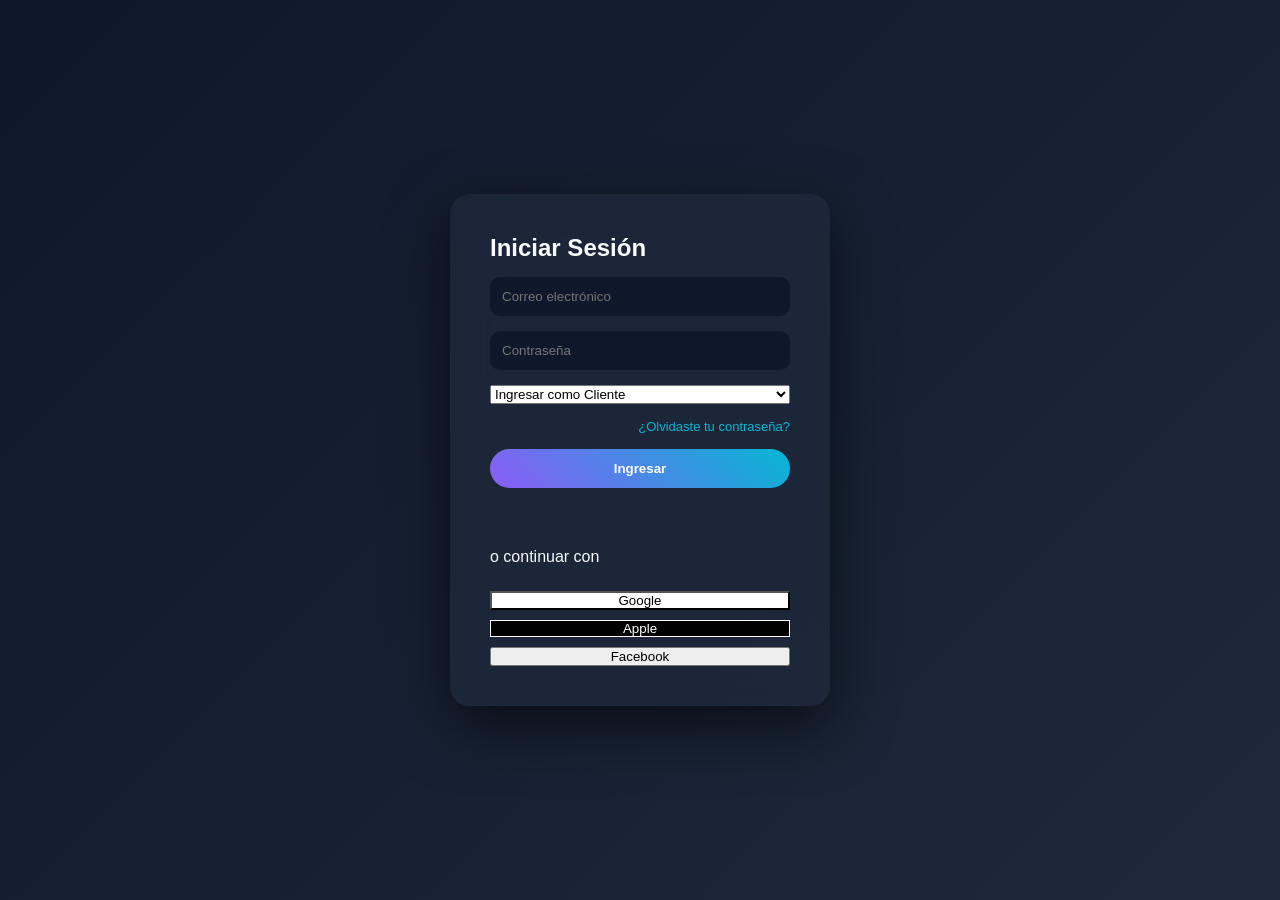
<file: glow_mod/index.html>
<!DOCTYPE html>
<html lang="es">
<head>

<meta charset="UTF-8">
<meta name="viewport" content="width=device-width, initial-scale=1.0">

<title>GLOW_MOD</title>

<link rel="stylesheet" href="styles.css">

<link href="https://fonts.googleapis.com/css2?family=Poppins:wght@300;400;600;700&display=swap" rel="stylesheet">

</head>
<body>

<!-- NAVBAR -->
<header class="navbar">
  <div class="logo">GLOW_MOD</div>

  <nav class="nav-links">
    <a href="index.html">Inicio</a>
    <div class="dropdown">
      <a href="#">Filtros</a>
      <div class="dropdown-menu">
        <a href="#">Categoría 1</a>
        <a href="#">Categoría 2</a>
        <a href="#">Categoría 3</a>
      </div>
    </div>
  </nav>   

  <div class="actions">
    <!-- Buscador -->
    <div class="search-box">
      <button id="btn-lupa">🔍</button>
      <input type="text" id="barra-busqueda" placeholder="Buscar...">
    </div>

    <!-- Carrito en navbar -->
    <div class="cart-icon" onclick="toggleCart()">🛒</div>

    <!-- Perfil -->
    <div class="user-dropdown">
      <div class="user-icon">👤</div>
      <div class="dropdown-menu">
        <a href="#">Administrar cuenta</a>
        <a href="#">Tus pedidos</a>
        <a href="#">Reseñas</a>
        <a href="#">Historial</a>
        <a href="#">Ajustes</a>
        <a href="#" class="logout" onclick="logout()">Cerrar sesión</a>
      </div>
    </div>
  </div>
</header>


<!-- HERO -->
<section class="hero">

<div>

<h1>Nueva Colección 2026</h1>

<p>Estilo moderno y minimalista</p>

<button class="primary-btn">Explorar</button>

</div>

</section>

<!-- PRODUCTOS -->
<section class="products">

<div class="product-grid" id="productGrid"></div>

</section>



<!-- CARRITO -->

<div class="side-cart" id="sideCart">

<div class="cart-header">

<h3>Tu Carrito</h3>

<span onclick="toggleCart()">✖</span>

</div>

<div class="cart-content" id="cartItems"></div>

<div class="cart-footer">

<div class="cart-summary">

<p>Subtotal: <span id="cartSubtotal">$0</span></p>

<p>Total: <span id="cartTotal">$0</span></p>

</div>

<div class="cart-buttons">

<button class="cancel-btn" onclick="clearCart()">Cancelar</button>

<button class="primary-btn" onclick="goToCheckout()">Comprar</button>

</div>

</div>

</div>

<!-- SCRIPT -->

<script src="script.js"></script>

</body>
</html>
</file>
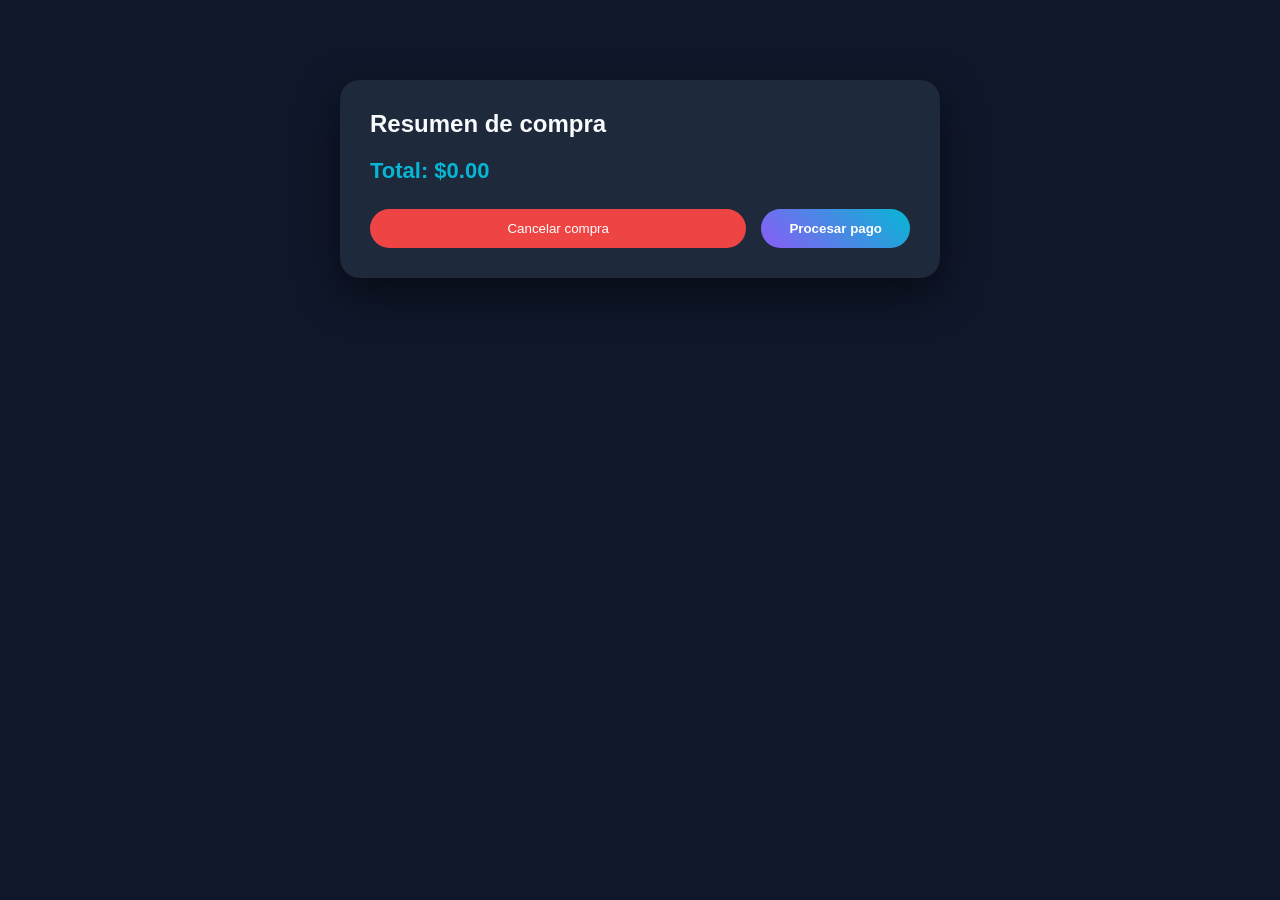
<file: glow_mod/caja-panel.html>
<!DOCTYPE html>
<html lang="es">

<head>

<meta charset="UTF-8">
<meta name="viewport" content="width=device-width, initial-scale=1.0">

<title>Caja - GLOW_MOD</title>

<link rel="stylesheet" href="styles.css">

</head>

<body>

<div class="caja-panel">

<h2>Resumen de compra</h2>

<div id="checkoutItems"></div>

<div class="caja-total">

Total: <span id="checkoutTotal">$0</span>

</div>

<div class="checkout-actions">

<button class="cancel-btn" onclick="cancelPurchase()">

Cancelar compra

</button>

<button class="primary-btn" onclick="showPayment()">

Procesar pago

</button>

</div>

</div>


<!-- METODO DE PAGO -->

<div class="payment-modal" id="paymentModal">

<div class="payment-box">

<h3>Selecciona método de pago</h3>

<button onclick="pay('Tarjeta')">💳 Tarjeta</button>

<button onclick="pay('PayPal')">🅿️ PayPal</button>

<button onclick="pay('Efectivo')">💵 Contra entrega</button>

<button class="cancel-btn" onclick="closePayment()">

Cancelar

</button>

</div>

</div>

<script src="checkout.js"></script>

</body>

</html>
</file>
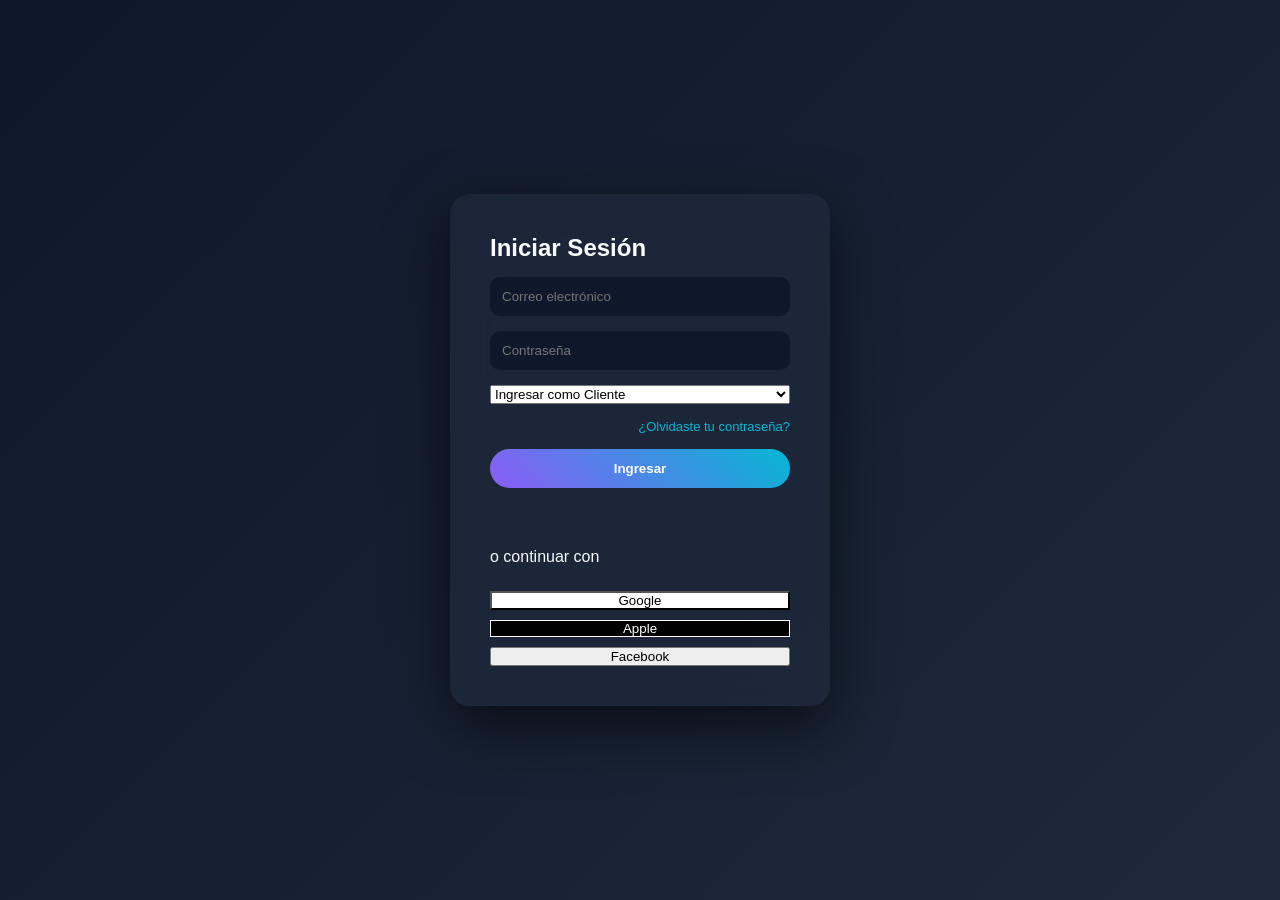
<file: glow_mod/dashboard.html>
<!DOCTYPE html>
<html lang="es">
<head>
<meta charset="UTF-8">
<meta name="viewport" content="width=device-width, initial-scale=1.0">
<title>Dashboard - GLOW_MOD</title>
<link rel="stylesheet" href="styles.css">
</head>
<body>

<!-- NAVBAR -->
<header class="navbar">
  <div class="logo">GLOW_MOD</div>

  <div class="nav-links">
    <a href="#">Inicio</a>
    <div class="user-icon" onclick="toggleUserMenu()">👤</div>
  </div>
</header>

<div class="user-menu" id="userMenu">
  <p><strong>Email:</strong> <span id="userEmailText"></span></p>
  <p><strong>Rol:</strong> <span id="userRoleText"></span></p>
  <button class="secondary-btn" onclick="logout()">Cerrar sesión</button>
</div>

<!-- LAYOUT -->
<div class="dashboard">

  <!-- SIDEBAR -->
  <aside class="sidebar" id="sidebar">
    <h3>Panel</h3>

    <button onclick="showView('clienteView')" class="menu-btn">
      🛍 Cliente
    </button>

    <button onclick="showView('adminView')" class="menu-btn admin-only">
      🛠 Administrador
    </button>

    <button onclick="showView('cajaView')" class="menu-btn admin-only">
      💳 Caja
    </button>
  </aside>

  <!-- CONTENT -->
  <main class="dashboard-content">

    <!-- CLIENTE -->
    <div id="clienteView" class="view">
      <h2>Panel Cliente</h2>
      <p>Ver productos y comprar.</p>
    </div>

    <!-- ADMIN -->
    <div id="adminView" class="view">
      <h2>Panel Administrador</h2>
      <p>Gestionar productos.</p>
    </div>

    <!-- CAJA -->
    <div id="cajaView" class="view">
      <h2>Panel Caja</h2>
      <p>Resumen de ventas.</p>
    </div>

  </main>

</div>

<script>

/* ======================
   CONTROL SESIÓN
====================== */
const userEmail = localStorage.getItem("userEmail");
const userRole = localStorage.getItem("userRole");

if(!userEmail){
  window.location.href="login.html";
}

document.getElementById("userEmailText").innerText=userEmail;
document.getElementById("userRoleText").innerText=userRole;

/* ======================
   CONTROL VISTAS
====================== */
function showView(viewId){

  document.querySelectorAll(".view").forEach(v=>{
    v.style.display="none";
  });

  document.getElementById(viewId).style.display="block";
}

/* ======================
   CONTROL ROL
====================== */
if(userRole!=="admin"){
  document.querySelectorAll(".admin-only").forEach(btn=>{
    btn.style.display="none";
  });
  showView("clienteView");
}else{
  showView("adminView");
}

/* ======================
   USER MENU
====================== */
function toggleUserMenu(){
  document.getElementById("userMenu").classList.toggle("active");
}

function logout(){
  localStorage.clear();
  window.location.href="login.html";
}

</script>

</body>
</html>
</file>
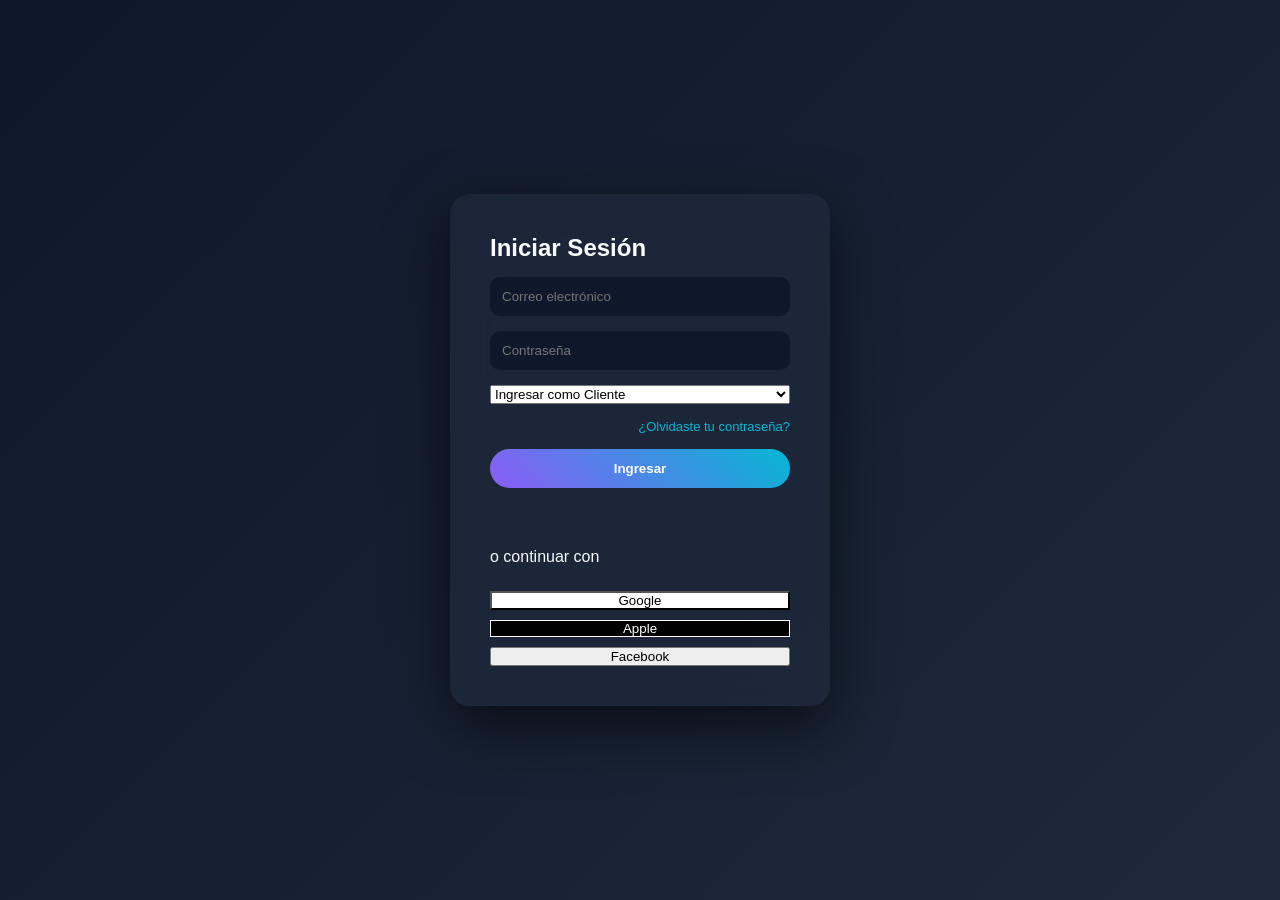
<file: glow_mod/login.html>
<!DOCTYPE html>
<html lang="es">
<head>
<meta charset="UTF-8">
<meta name="viewport" content="width=device-width, initial-scale=1.0">
<title>Login - GLOW_MOD</title>
<link rel="stylesheet" href="styles.css">
</head>

<body class="login-container">

<div class="login-box">
  <h2>Iniciar Sesión</h2>

  <input type="email" id="email" placeholder="Correo electrónico">
  <input type="password" id="password" placeholder="Contraseña">

  <select id="role">
    <option value="cliente">Ingresar como Cliente</option>
    <option value="admin">Ingresar como Administrador</option>
  </select>

  <div class="forgot-link">¿Olvidaste tu contraseña?</div>

  <button class="primary-btn" onclick="login()">Ingresar</button>

  <p id="errorMsg" class="error-msg"></p>

  <div class="divider">o continuar con</div>

  <div class="social-login">
    <button class="google-btn">Google</button>
    <button class="apple-btn">Apple</button>
    <button class="facebook-btn">Facebook</button>
  </div>
</div>

<script>

function login(){

  const email = document.getElementById("email").value.trim();
  const password = document.getElementById("password").value.trim();
  const role = document.getElementById("role").value;
  const errorMsg = document.getElementById("errorMsg");

  errorMsg.innerText = "";

  // Validación básica
  if(email === "" || password === ""){
    errorMsg.innerText = "Completa todos los campos.";
    return;
  }

  // Validación formato email
  const emailPattern = /^[^ ]+@[^ ]+\.[a-z]{2,3}$/;
  if(!email.match(emailPattern)){
    errorMsg.innerText = "Correo electrónico inválido.";
    return;
  }

  // Simulación usuario admin
  if(role === "admin"){
    if(email === "admin@glowmod.com" && password === "admin123"){
      localStorage.setItem("isLogged", "true");
      localStorage.setItem("userRole", "admin");
      localStorage.setItem("userEmail", email);
      window.location.href = "admin-panel.html";
    }else{
      errorMsg.innerText = "Credenciales de administrador incorrectas.";
    }
  }else{
    // Cliente
    localStorage.setItem("isLogged", "true");
    localStorage.setItem("userRole", "cliente");
    localStorage.setItem("userEmail", email);
    window.location.href = "index.html";
  }

}

</script>

</body>
</html>
</file>
<file: glow_mod/styles.css>
/* =========================
   RESET
========================= */
* {
  margin: 0;
  padding: 0;
  box-sizing: border-box;
}

body {
  font-family: 'Poppins', sans-serif;
  background: #0f172a;
  color: #f8fafc;
}
/* NAVBAR */
.navbar {
  display: flex;
  justify-content: space-between;
  align-items: center;
  padding: 15px 8%;
  background: rgba(15,23,42,0.85);
  backdrop-filter: blur(12px);
  position: sticky;
  top: 0;
  z-index: 1000;
  border-bottom: 1px solid rgba(255,255,255,0.08);
}

.logo {
  font-size: 24px;
  font-weight: 700;
  letter-spacing: 2px;
  background: linear-gradient(45deg,#8b5cf6,#06b6d4);
  -webkit-background-clip: text;
  -webkit-text-fill-color: transparent;
  cursor: pointer;
}

/* LINKS */
.nav-links {
  display: flex;
  gap: 30px;
  align-items: center;
}

.nav-links a {
  text-decoration: none;
  color: #f8fafc;
  font-weight: 500;
  transition: 0.3s;
}

.nav-links a:hover {
  color: #8b5cf6;
}
/* Carrito en navbar */
.cart-icon {
  font-size: 22px;
  cursor: pointer;
  padding: 6px;
  transition: 0.3s;
  color: #8b5cf6;
}

.cart-icon:hover {
  transform: scale(1.1);
  color: #06b6d4;
}


/* DROPDOWN GENERAL */
.dropdown {
  position: relative;
}

.dropdown-menu {
  position: absolute;
  top: 100%;
  left: 0;
  background: #111827;
  border-radius: 12px;
  min-width: 160px;
  padding: 10px 0;
  box-shadow: 0 10px 25px rgba(0,0,0,0.4);
  opacity: 0;
  visibility: hidden;
  transform: translateY(10px);
  transition: 0.3s ease;
}

.dropdown:hover .dropdown-menu {
  opacity: 1;
  visibility: visible;
  transform: translateY(0);
}

.dropdown-menu a {
  display: block;
  padding: 12px 20px;
  color: #fff;
  text-decoration: none;
  font-size: 14px;
  transition: 0.3s;
}

.dropdown-menu a:hover {
  background: linear-gradient(90deg,#7c3aed,#06b6d4);
  padding-left: 25px;
}
 
/* ACCIONES (buscador + perfil) */
.actions {
  display: flex;
  align-items: center;
  gap: 20px;
}
/* BUSCADOR */
.search-box {
  display: flex;
  align-items: center;
  background: #1e293b;
  border-radius: 20px;
  overflow: hidden;
}

#barra-busqueda {
  width: 0;
  padding: 0;
  border: none;
  background: transparent;
  color: white;
  transition: width 0.4s ease;
}

#barra-busqueda.activa {
  width: 200px;
  padding: 8px 12px;
}

#btn-lupa {
  background: none;
  border: none;
  font-size: 1.2em;
  cursor: pointer;
  color: #8b5cf6;
}


/* ===============================
   USER DROPDOWN
================================= */

.user-dropdown {
   position: relative;
   display: inline-block;
 }
 
 .user-icon {
   font-size: 22px;
   cursor: pointer;
   padding: 5px;
   transition: 0.3s;
 }
 
 .user-icon:hover {
   transform: scale(1.1);
 }
 
 /* Menu oculto por defecto */
 .dropdown-menu {
   position: absolute;
   right: 0;
   top: 40px;
   background: #111827;
   border-radius: 12px;
   width: 200px;
   padding: 10px 0;
   box-shadow: 0 10px 25px rgba(0,0,0,0.4);
   opacity: 0;
   visibility: hidden;
   transform: translateY(10px);
   transition: 0.3s ease;
   z-index: 1000;
 }
 
 /* Mostrar automáticamente al hacer hover */
 .user-dropdown:hover .dropdown-menu {
   opacity: 1;
   visibility: visible;
   transform: translateY(0);
 }
 
 /* Links */
 .dropdown-menu a {
   display: block;
   padding: 12px 20px;
   color: #fff;
   text-decoration: none;
   font-size: 14px;
   transition: 0.3s;
 }
 
 .dropdown-menu a:hover {
   background: linear-gradient(90deg,#7c3aed,#06b6d4);
   padding-left: 25px;
 }
 
 .logout {
   border-top: 1px solid rgba(255,255,255,0.1);
   margin-top: 5px;
   color: #ff6b6b;
 }
/* =========================
   HERO MODERNO
========================= */
.hero{
height:85vh;
display:flex;
align-items:center;
justify-content:center;
text-align:center;
background:radial-gradient(circle at top,#1e293b,#0f172a);
}

.hero h1{
font-size:50px;
margin-bottom:15px;
background:linear-gradient(45deg,#8b5cf6,#06b6d4);
-webkit-background-clip:text;
-webkit-text-fill-color:transparent;
}

.hero p{
color:#94a3b8;
margin-bottom:25px;
}

.primary-btn{
background:linear-gradient(45deg,#8b5cf6,#06b6d4);
border:none;
padding:12px 28px;
border-radius:30px;
color:white;
font-weight:600;
cursor:pointer;
transition:.3s;
}

.primary-btn:hover{
transform:translateY(-3px);
box-shadow:0 10px 20px rgba(139,92,246,0.4);
}

/* =========================
   BUSCADOR Y FILTROS
========================= */
.filters{
padding:40px 8%;
display:flex;
justify-content:space-between;
flex-wrap:wrap;
gap:20px;
}

.search-box{
flex:1;
display:flex;
background:#1e293b;
border-radius:30px;
overflow:hidden;
}

.search-box input{
flex:1;
border:none;
background:transparent;
padding:12px 20px;
color:white;
}

.search-box button{
background:#8b5cf6;
border:none;
padding:0 20px;
cursor:pointer;
}

.filter-group{
display:flex;
gap:10px;
}

.filter-group select{
background:#1e293b;
color:white;
border:none;
padding:10px 15px;
border-radius:20px;
}

/* =========================
   PRODUCTOS
========================= */
.products{
padding:60px 8%;
}

.product-grid{
display:grid;
grid-template-columns:repeat(auto-fit,minmax(250px,1fr));
gap:30px;
}

.card{
background:#1e293b;
border-radius:20px;
padding:20px;
transition:.3s;
position:relative;
overflow:hidden;
}

.card:hover{
transform:translateY(-8px);
box-shadow:0 20px 40px rgba(0,0,0,0.5);
}

.card img{
width:100%;
height:250px;
object-fit:cover;
border-radius:15px;
margin-bottom:15px;
}

.card h3{
margin-bottom:8px;
}

.card p{
color:#06b6d4;
font-weight:600;
margin-bottom:12px;
}

.add-btn{
width:100%;
padding:10px;
border:none;
border-radius:20px;
background:#8b5cf6;
color:white;
cursor:pointer;
transition:.3s;
}

.add-btn:hover{
background:#06b6d4;
}

/* =========================
   CARRITO MEJORADO
========================= */
.side-cart{
position:fixed;
right:-400px;
top:0;
width:380px;
height:100%;
background:#1e293b;
box-shadow:-10px 0 40px rgba(0,0,0,0.6);
transition:.4s;
display:flex;
flex-direction:column;
z-index:999;
}

.side-cart.active{
right:0;
}

.cart-header{
padding:20px;
background:#0f172a;
display:flex;
justify-content:space-between;
}

.cart-item{
display:flex;
gap:15px;
margin-bottom:20px;
}

.cart-item img{
width:70px;
height:90px;
border-radius:10px;
object-fit:cover;
}

.qty-control button{
background:#334155;
border:none;
color:white;
padding:5px 10px;
border-radius:8px;
cursor:pointer;
}

.remove-btn{
color:#ef4444;
cursor:pointer;
font-size:13px;
}

.cart-footer{
padding:20px;
border-top:1px solid rgba(255,255,255,0.05);
}

/* =========================
   LOGIN PROFESIONAL
========================= */
.login-container{
min-height:100vh;
display:flex;
justify-content:center;
align-items:center;
background:linear-gradient(135deg,#0f172a,#1e293b);
}

.login-box{
background:rgba(30,41,59,0.8);
backdrop-filter:blur(20px);
padding:40px;
border-radius:20px;
width:380px;
display:flex;
flex-direction:column;
gap:15px;
box-shadow:0 20px 60px rgba(0,0,0,0.6);
}

.login-box input{
padding:12px;
border:none;
border-radius:10px;
background:#0f172a;
color:white;
}

.social-login{
display:flex;
flex-direction:column;
gap:10px;
margin-top:10px;
}

.google-btn{
background:white;
color:black;
}

.apple-btn{
background:black;
color:white;
border:1px solid white;
}

.forgot-link{
font-size:13px;
color:#06b6d4;
cursor:pointer;
text-align:right;
}

/* =========================
   PANEL ADMIN
========================= */
.admin-container{
padding:60px 8%;
}

.admin-header{
display:flex;
justify-content:space-between;
align-items:center;
margin-bottom:30px;
}

.admin-grid{
display:grid;
grid-template-columns:2fr 1fr;
gap:30px;
}

.admin-products{
background:#1e293b;
padding:25px;
border-radius:20px;
}

.admin-product{
display:flex;
justify-content:space-between;
align-items:center;
background:#0f172a;
padding:12px;
border-radius:12px;
margin-bottom:10px;
}

.admin-actions button{
margin-left:5px;
background:#334155;
border:none;
padding:6px 10px;
border-radius:8px;
cursor:pointer;
}

.edit-btn{
background:#06b6d4;
}

.delete-btn{
background:#ef4444;
}

/* =========================
   PANEL CLIENTE
========================= */
.client-container{
padding:60px 8%;
}

.client-welcome{
margin-bottom:30px;
}

.client-grid{
display:grid;
grid-template-columns:repeat(auto-fit,minmax(250px,1fr));
gap:25px;
}
.cart-toggle{
position:fixed;
bottom:25px;
right:25px;
width:65px;
height:65px;
background:linear-gradient(45deg,#8b5cf6,#06b6d4);
color:white;
display:flex;
align-items:center;
justify-content:center;
border-radius:50%;
font-size:24px;
cursor:pointer;
z-index:2000;
box-shadow:0 15px 35px rgba(0,0,0,0.4);
transition:.3s;
}

.cart-toggle:hover{
transform:scale(1.1);
}

/* =========================
   FOOTER
========================= */
footer{
margin-top:80px;
padding:30px;
text-align:center;
background:#0f172a;
color:#94a3b8;
}

/* =========================
   RESPONSIVE
========================= */
@media(max-width:768px){

.admin-grid{
grid-template-columns:1fr;
}

.hero h1{
font-size:32px;
}

}

.dashboard{
display:flex;
min-height:100vh;
}

.sidebar{
width:220px;
background:#1e293b;
padding:30px 20px;
display:flex;
flex-direction:column;
gap:15px;
}

.menu-btn{
background:#334155;
border:none;
padding:10px;
border-radius:10px;
color:white;
cursor:pointer;
text-align:left;
}

.menu-btn:hover{
background:#8b5cf6;
}

.dashboard-content{
flex:1;
padding:40px;
}

.view{
display:none;
animation:fade .3s ease;
}

/* =========================
   ADMIN DASHBOARD MEJORADO
========================= */

.admin-wrapper{
padding:40px;
min-height:100vh;
background:#0f172a;
}

.admin-title{
font-size:28px;
margin-bottom:30px;
font-weight:600;
}

.admin-stats{
display:grid;
grid-template-columns:repeat(auto-fit,minmax(200px,1fr));
gap:20px;
margin-bottom:40px;
}

.stat-card{
background:#1e293b;
padding:25px;
border-radius:20px;
box-shadow:0 10px 30px rgba(0,0,0,0.4);
transition:.3s;
}

.stat-card:hover{
transform:translateY(-5px);
}

.stat-card h3{
font-size:14px;
color:#94a3b8;
margin-bottom:10px;
}

.stat-card p{
font-size:22px;
font-weight:600;
}

/* =========================
   ADMIN TABLE
========================= */

.admin-table-wrapper{
background:#1e293b;
padding:25px;
border-radius:20px;
box-shadow:0 15px 40px rgba(0,0,0,0.4);
}

.admin-top-bar{
display:flex;
justify-content:space-between;
align-items:center;
margin-bottom:20px;
gap:15px;
flex-wrap:wrap;
}

.admin-search{
flex:1;
display:flex;
background:#0f172a;
border-radius:30px;
overflow:hidden;
}

.admin-search input{
flex:1;
border:none;
background:transparent;
padding:10px 15px;
color:white;
}

.admin-search button{
background:#8b5cf6;
border:none;
padding:0 15px;
cursor:pointer;
}

.admin-table{
width:100%;
border-collapse:collapse;
}

.admin-table th{
text-align:left;
padding:12px;
color:#94a3b8;
font-weight:500;
border-bottom:1px solid rgba(255,255,255,0.05);
}

.admin-table td{
padding:12px;
border-bottom:1px solid rgba(255,255,255,0.05);
}

.admin-table tr:hover{
background:rgba(255,255,255,0.02);
}

.product-img-small{
width:50px;
height:60px;
object-fit:cover;
border-radius:8px;
}

.admin-actions{
display:flex;
gap:8px;
}

.edit-btn{
background:#06b6d4;
border:none;
padding:6px 10px;
border-radius:8px;
cursor:pointer;
color:white;
}

.delete-btn{
background:#ef4444;
border:none;
padding:6px 10px;
border-radius:8px;
cursor:pointer;
color:white;
}

.add-product-btn{
background:linear-gradient(45deg,#8b5cf6,#06b6d4);
border:none;
padding:10px 18px;
border-radius:20px;
cursor:pointer;
color:white;
font-weight:500;
transition:.3s;
}

.add-product-btn:hover{
transform:translateY(-3px);
}

/* =========================
   MODAL ADMIN
========================= */

.admin-modal{
position:fixed;
top:50%;
left:50%;
transform:translate(-50%,-50%) scale(.9);
background:#1e293b;
padding:30px;
border-radius:20px;
width:400px;
opacity:0;
visibility:hidden;
transition:.3s;
z-index:2000;
box-shadow:0 20px 60px rgba(0,0,0,0.6);
}

.admin-modal.active{
opacity:1;
visibility:visible;
transform:translate(-50%,-50%) scale(1);
}

.admin-modal h3{
margin-bottom:20px;
}

.admin-modal input{
width:100%;
margin-bottom:15px;
padding:10px;
border:none;
border-radius:10px;
background:#0f172a;
color:white;
}

.modal-actions{
display:flex;
justify-content:flex-end;
gap:10px;
}

/* =========================
   CAJA PANEL
========================= */

.caja-wrapper{
padding:40px;
}

.caja-card{
background:#1e293b;
padding:25px;
border-radius:20px;
margin-bottom:20px;
box-shadow:0 10px 30px rgba(0,0,0,0.4);
}

.caja-item{
display:flex;
justify-content:space-between;
margin-bottom:10px;
}

.caja-total{
font-size:20px;
font-weight:600;
margin-top:15px;
color:#06b6d4;
}
/* LOGIN ERROR */
.error-msg{
   color:#ff4d4d;
   margin-top:10px;
   font-size:14px;
   min-height:20px;
 }
 /* CONTENIDO CARRITO */
.cart-content{
padding:20px;
overflow-y:auto;
flex:1;
}

/* ITEM */
.cart-item{
display:flex;
gap:15px;
margin-bottom:20px;
background:#0f172a;
padding:10px;
border-radius:12px;
}

.cart-item img{
width:70px;
height:80px;
border-radius:8px;
object-fit:cover;
}

.cart-info{
flex:1;
}

.cart-info h4{
margin-bottom:4px;
font-size:15px;
}

.unit-price{
font-size:13px;
color:#94a3b8;
}

.item-total{
font-size:14px;
color:#06b6d4;
margin-bottom:8px;
}

/* CANTIDAD */
.qty-control{
display:flex;
align-items:center;
gap:10px;
margin-bottom:6px;
}

.qty-control button{
background:#334155;
border:none;
color:white;
padding:4px 10px;
border-radius:6px;
cursor:pointer;
}

/* BOTON ELIMINAR */
.remove-btn{
font-size:12px;
color:#ef4444;
cursor:pointer;
}

/* FOOTER */
.cart-footer{
padding:20px;
border-top:1px solid rgba(255,255,255,0.05);
}

/* RESUMEN */
.cart-summary{
margin-bottom:15px;
}

.cart-summary p{
display:flex;
justify-content:space-between;
margin-bottom:5px;
}

/* BOTONES */
.cart-buttons{
display:flex;
gap:10px;
}

.cancel-btn{
flex:1;
padding:10px;
background:#ef4444;
border:none;
border-radius:20px;
color:white;
cursor:pointer;
}

.cancel-btn:hover{
background:#dc2626;
}
/* PANEL CAJA */

.caja-panel{

max-width:600px;

margin:80px auto;

background:#1e293b;

padding:30px;

border-radius:20px;

box-shadow:0 15px 40px rgba(0,0,0,0.5);

}

.caja-panel h2{

margin-bottom:20px;

}


/* ITEM */

.caja-item{

display:flex;

justify-content:space-between;

padding:12px;

border-bottom:1px solid rgba(255,255,255,0.1);

}


/* TOTAL */

.caja-total{

font-size:22px;

margin-top:20px;

font-weight:600;

color:#06b6d4;

}


/* BOTONES */

.checkout-actions{

display:flex;

gap:15px;

margin-top:25px;

}


/* MODAL PAGO */

.payment-modal{

position:fixed;

top:0;

left:0;

width:100%;

height:100%;

background:rgba(0,0,0,0.7);

display:none;

align-items:center;

justify-content:center;

}

.payment-box{

background:#1e293b;

padding:30px;

border-radius:20px;

display:flex;

flex-direction:column;

gap:15px;

width:300px;

}

.payment-box button{

padding:10px;

border:none;

border-radius:10px;

cursor:pointer;

background:#334155;

color:white;

}

.payment-box button:hover{

background:#8b5cf6;

}
#barra-busqueda {
  width: 0;
  padding: 0;
  border: none;
  overflow: hidden;
  transition: width 0.4s ease;
}

#barra-busqueda.activa {
  width: 200px;
  padding: 8px;
  border: 1px solid #ccc;
  margin-left: 5px;
}

#btn-lupa {
  background: none;
  border: none;
  font-size: 1.2em;
  cursor: pointer;
}
</file>
